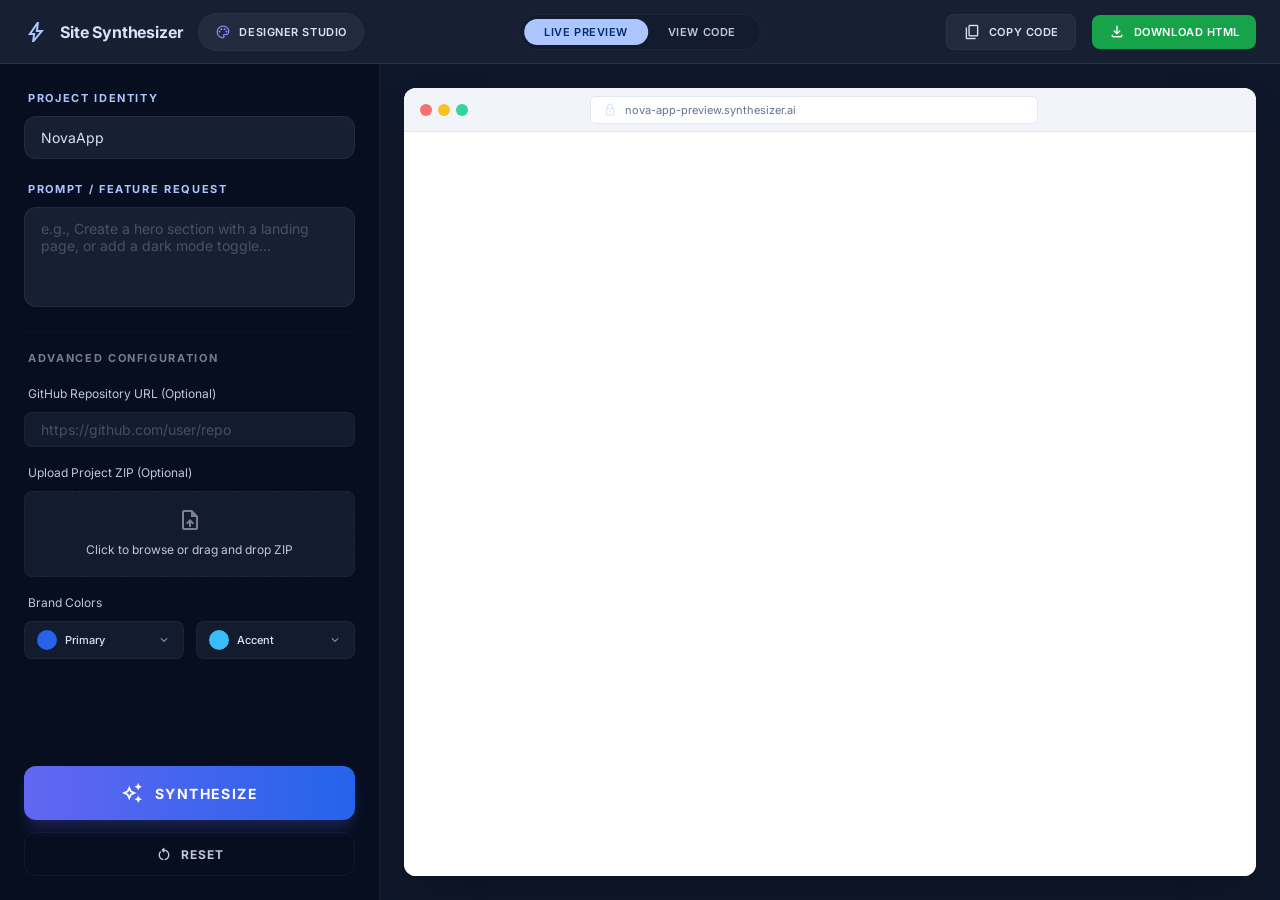
<file: frontend/index.html>
<!DOCTYPE html>
<html lang="en">
<head>
    <meta charset="utf-8"/>
    <meta content="width=device-width, initial-scale=1.0" name="viewport"/>
    <title>AI Site Synthesizer</title>
    <link href="https://fonts.googleapis.com/css2?family=Material+Symbols+Outlined:wght,FILL@100..700,0..1&amp;display=swap" rel="stylesheet"/>
    <link href="https://fonts.googleapis.com/css2?family=Inter:wght@400;500;600;700&amp;family=JetBrains+Mono:wght@400&amp;display=swap" rel="stylesheet"/>
    <link rel="stylesheet" href="./style1.css">
</head>
<body>

    <div id="mobile-blocker">
    <div class="blocker-card">
        <span class="material-symbols-outlined blocker-icon">desktop_windows</span>
        <h2>Desktop Only Interface</h2>
        <p>Site Synthesizer requires a minimum screen width of 1024px (Laptop/Desktop) to run the workspace efficiently.</p>
    </div>
</div>

    <!-- Header Navigation -->
    <header class="top-navbar">
        <div class="nav-left">
            <div class="brand">
                <span class="material-symbols-outlined" style="font-size: 24px;">bolt</span>
                <h1 class="brand-title">Site Synthesizer</h1>
            </div>
            <a href="designer.html" class="btn-studio">
                <span class="material-symbols-outlined" style="font-size: 16px; color: #818cf8;">palette</span>
                Designer Studio
            </a>
        </div>

        <div class="nav-center">
            <button type="button" class="tab-btn active" data-tab="live">Live Preview</button>
            <button type="button" class="tab-btn" data-tab="code">View Code</button>
        </div>

        <div class="nav-right">
            <button type="button" id="copy-code-btn" class="btn-action-sec">
                <span class="material-symbols-outlined">content_copy</span>
                Copy Code
            </button>
            <button type="button" id="download-btn" class="btn-export">
                <span class="material-symbols-outlined">download</span>
                Download HTML
            </button>
        </div>
    </header>

    <!-- Workspace Area -->
    <div class="main-container">
        <!-- Configuration Form Sidebar -->
        <aside class="sidebar">
            <form id="synthesizer-form" style="display: flex; flex-direction: column; gap: 24px; height: 100%;">
                <div class="section">
                    <div class="form-group">
                        <label class="label" for="company-name">Project Identity</label>
                        <input class="input-text" id="company-name" placeholder="Company/App Name..." type="text" value="NovaApp" required/>
                    </div>
                    <div class="form-group">
                        <label class="label" for="company-about">Prompt / Feature Request</label>
                        <textarea class="textarea-field" id="company-about" placeholder="e.g., Create a hero section with a landing page, or add a dark mode toggle..." required></textarea>
                    </div>
                </div>

                <div class="adv-config">
                    <label class="label muted">Advanced Configuration</label>
                    
                    <div class="form-group">
                        <span class="sub-label">GitHub Repository URL (Optional)</span>
                        <input class="input-text input-sm" id="github-url" placeholder="https://github.com/user/repo" type="url"/>
                    </div>

                    <div class="form-group">
                        <span class="sub-label">Upload Project ZIP (Optional)</span>
                        <div class="file-upload-wrapper">
                            <input type="file" id="project-zip" accept=".zip"/>
                            <div class="file-upload">
                                <span class="material-symbols-outlined icon">upload_file</span>
                                <span class="text">Click to browse or drag and drop ZIP</span>
                            </div>
                        </div>
                    </div>

                    <div class="form-group">
                        <span class="sub-label">Brand Colors</span>
                        <div class="color-grid">
                            <div class="color-picker-wrapper">
                                <input type="color" id="primary-color" value="#2563eb" onchange="document.getElementById('primary-swatch').style.backgroundColor = this.value"/>
                                <div class="color-picker-left">
                                    <div class="color-swatch" id="primary-swatch" style="background-color: #2563eb;"></div>
                                    <span class="color-label">Primary</span>
                                </div>
                                <span class="material-symbols-outlined" style="font-size: 14px; opacity: 0.6;">expand_more</span>
                            </div>

                            <div class="color-picker-wrapper">
                                <input type="color" id="secondary-color" value="#38bdf8" onchange="document.getElementById('accent-swatch').style.backgroundColor = this.value"/>
                                <div class="color-picker-left">
                                    <div class="color-swatch" id="accent-swatch" style="background-color: #38bdf8;"></div>
                                    <span class="color-label">Accent</span>
                                </div>
                                <span class="material-symbols-outlined" style="font-size: 14px; opacity: 0.6;">expand_more</span>
                            </div>
                        </div>
                    </div>
                </div>

                <div id="status-message" class="status-box hidden"></div>

                <div class="sidebar-actions">
                    <button type="submit" class="btn-primary">
                        <span class="material-symbols-outlined" style="font-size: 22px;">auto_awesome</span>
                        Synthesize
                    </button>
                    <button type="button" id="reset-btn" class="btn-secondary">
                        <span class="material-symbols-outlined" style="font-size: 18px;">restart_alt</span>
                        Reset
                    </button>
                </div>
            </form>
        </aside>

        <!-- Dynamic Output Canvas -->
        <main class="preview-area">
            <div class="preview-wrapper">
                <div class="preview-window">
                    <div class="preview-header">
                        <div class="window-controls">
                            <div class="window-dot dot-red"></div>
                            <div class="window-dot dot-yellow"></div>
                            <div class="window-dot dot-green"></div>
                        </div>
                        <div class="url-bar">
                            <span class="material-symbols-outlined" style="font-size: 14px;">lock</span>
                            <span class="url-text">nova-app-preview.synthesizer.ai</span>
                        </div>
                        <div style="width: 80px;"></div>
                    </div>

                    <div class="tab-content active" id="live-tab">
                        <iframe id="preview-frame" title="Live Preview"></iframe>
                    </div>

                    <div class="tab-content" id="code-tab">
                        <pre><code id="code-output"></code></pre>
                    </div>
                </div>
            </div>
        </main>
    </div>

    <script src="main.js"></script>
</body>
</html>
</file>
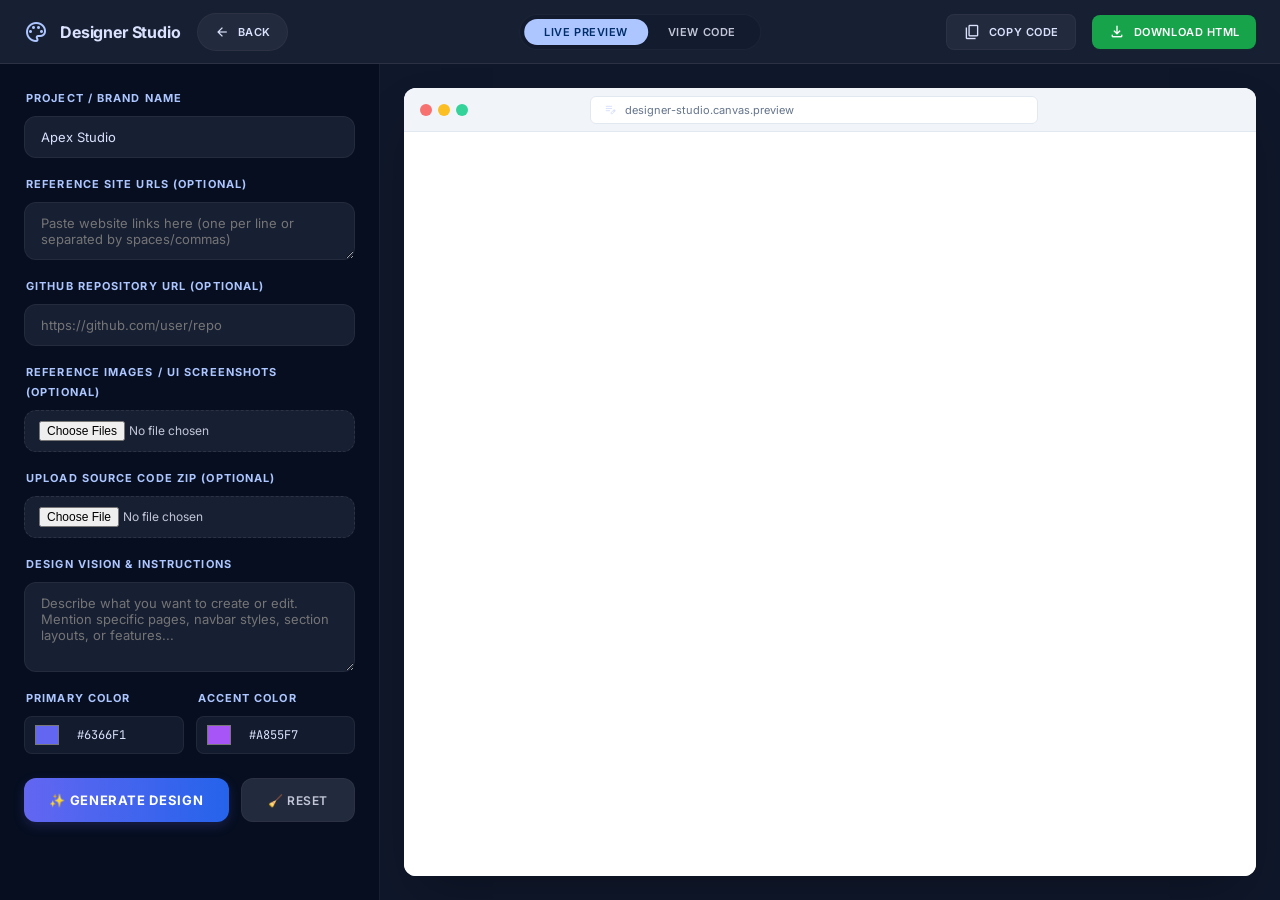
<file: frontend/designer.html>
<!DOCTYPE html>
<html lang="en">
<head>
    <meta charset="utf-8"/>
    <meta content="width=device-width, initial-scale=1.0" name="viewport"/>
    <title>Designer Studio - Site Synthesizer</title>
    <link href="https://fonts.googleapis.com/css2?family=Material+Symbols+Outlined:wght,FILL@100..700,0..1&amp;display=swap" rel="stylesheet"/>
    <link href="https://fonts.googleapis.com/css2?family=Inter:wght@400;500;600;700&amp;family=JetBrains+Mono:wght@400&amp;display=swap" rel="stylesheet"/>
    <link href="style.css" rel="stylesheet"/>
</head>
<body>


    <div id="mobile-blocker">
    <div class="blocker-card">
        <span class="material-symbols-outlined blocker-icon">desktop_windows</span>
        <h2>Desktop Only Interface</h2>
        <p>Site Synthesizer requires a minimum screen width of 1024px (Laptop/Desktop) to run the workspace efficiently.</p>
    </div>
</div>

    <header class="top-navbar">
        <div class="nav-left">
            <div class="brand">
                <span class="material-symbols-outlined" style="font-size: 24px;">palette</span>
                <h1 class="brand-title">Designer Studio</h1>
            </div>
            <a href="index.html" class="btn-back">
                <span class="material-symbols-outlined" style="font-size: 16px;">arrow_back</span>
                Back
            </a>
        </div>

        <div class="nav-center">
            <button type="button" class="tab-btn active" data-tab="live">Live Preview</button>
            <button type="button" class="tab-btn" data-tab="code">View Code</button>
        </div>

        <div class="nav-right">
            <button type="button" id="copy-code-btn" class="btn-action-sec">
                <span class="material-symbols-outlined">content_copy</span>
                Copy Code
            </button>
            <button type="button" id="download-btn" class="btn-export">
                <span class="material-symbols-outlined">download</span>
                Download HTML
            </button>
        </div>
    </header>

    <div class="app-container">
        <aside class="sidebar">
            <form id="designer-form">
                <div class="form-group">
                    <label for="company-name">Project / Brand Name</label>
                    <input type="text" id="company-name" value="Apex Studio" required>
                </div>

                <div class="form-group">
                    <label for="raw-links">Reference Site URLs (Optional)</label>
                    <textarea id="raw-links" rows="2" placeholder="Paste website links here (one per line or separated by spaces/commas)"></textarea>
                </div>

                <div class="form-group">
                    <label for="github-url">GitHub Repository URL (Optional)</label>
                    <input type="url" id="github-url" placeholder="https://github.com/user/repo">
                </div>

                <div class="form-group">
                    <label for="design-images">Reference Images / UI Screenshots (Optional)</label>
                    <input type="file" id="design-images" accept="image/*" multiple>
                </div>

                <div class="form-group">
                    <label for="project-zip">Upload Source Code ZIP (Optional)</label>
                    <input type="file" id="project-zip" accept=".zip">
                </div>

                <div class="form-group">
                    <label for="fusion-prompt">Design Vision & Instructions</label>
                    <textarea id="fusion-prompt" rows="4" placeholder="Describe what you want to create or edit. Mention specific pages, navbar styles, section layouts, or features..." required></textarea>
                </div>

                <div class="form-row">
                    <div class="form-group">
                        <label>Primary Color</label>
                        <div class="color-picker-input-group">
                            <input type="color" id="primary-color" value="#6366f1" oninput="document.getElementById('primary-hex').value = this.value">
                            <input type="text" id="primary-hex" class="color-hex-text" value="#6366f1" maxlength="7" oninput="if(/^#[0-9A-F]{6}$/i.test(this.value)) document.getElementById('primary-color').value = this.value">
                        </div>
                    </div>
                    <div class="form-group">
                        <label>Accent Color</label>
                        <div class="color-picker-input-group">
                            <input type="color" id="secondary-color" value="#a855f7" oninput="document.getElementById('accent-hex').value = this.value">
                            <input type="text" id="accent-hex" class="color-hex-text" value="#a855f7" maxlength="7" oninput="if(/^#[0-9A-F]{6}$/i.test(this.value)) document.getElementById('secondary-color').value = this.value">
                        </div>
                    </div>
                </div>

                <div class="button-group">
                    <button type="submit" class="btn-primary" style="flex: 2;">✨ Generate Design</button>
                    <button type="button" id="reset-btn" class="btn-secondary" style="flex: 1;">🧹 Reset</button>
                </div>
            </form>

            <div id="status-message" class="status-box hidden"></div>
        </aside>

        <main class="workspace">
            <div class="preview-window">
                <div class="preview-header-bar">
                    <div class="window-controls">
                        <div class="window-dot dot-red"></div>
                        <div class="window-dot dot-yellow"></div>
                        <div class="window-dot dot-green"></div>
                    </div>
                    <div class="url-bar">
                        <span class="material-symbols-outlined" style="font-size: 14px;">edit_note</span>
                        <span class="url-text">designer-studio.canvas.preview</span>
                    </div>
                    <div style="width: 80px;"></div>
                </div>

                <div class="tab-content active" id="live-tab">
                    <iframe id="preview-frame" title="Live Preview"></iframe>
                </div>

                <div class="tab-content" id="code-tab">
                    <pre><code id="code-output"></code></pre>
                </div>
            </div>
        </main>
    </div>

    <script src="designer.js"></script>
</body>
</html>
</file>
<file: frontend/style1.css>
:root {
            --background: #0b1326;
            --on-background: #dae2fd;
            --surface: #0b1326;
            --on-surface: #dae2fd;
            --surface-container-lowest: #060e20;
            --surface-container-low: #131b2e;
            --surface-container: #171f33;
            --surface-container-high: #222a3d;
            --surface-container-highest: #2d3449;
            --surface-variant: #2d3449;
            --on-surface-variant: #c2c6d6;
            --outline: #8c909f;
            --outline-variant: #424754;
            --primary: #adc6ff;
            --on-primary: #002e6a;
            
            --unit: 4px;
            --container-padding: 24px;
            --sidebar-width: 380px;
            --sidebar-min-width: 320px;
            
            --font-body: 'Inter', sans-serif;
            --font-code: 'JetBrains Mono', monospace;
            
            --radius-md: 0.25rem;
            --radius-lg: 0.5rem;
            --radius-xl: 0.75rem;
            --radius-full: 9999px;
        }

        * {
            box-sizing: border-box;
            margin: 0;
            padding: 0;
        }

        body {
            background-color: var(--background);
            color: var(--on-background);
            font-family: var(--font-body);
            font-size: 14px;
            line-height: 20px;
            height: 100vh;
            display: flex;
            flex-direction: column;
            overflow: hidden;
        }

        button {
            cursor: pointer;
            border: none;
            background: none;
            font-family: inherit;
        }

        input, textarea {
            font-family: inherit;
        }

        /* Top Bar */
        .top-navbar {
            background-color: var(--surface-container);
            height: 64px;
            width: 100%;
            border-bottom: 1px solid rgba(66, 71, 84, 0.5);
            display: flex;
            justify-content: space-between;
            align-items: center;
            padding: 0 var(--container-padding);
            flex-shrink: 0;
            z-index: 50;
            position: relative;
        }

        .nav-left, .nav-right {
            display: flex;
            align-items: center;
            gap: 16px;
        }

        .brand {
            display: flex;
            align-items: center;
            gap: 12px;
            color: var(--primary);
        }

        .brand-title {
            font-size: 16px;
            font-weight: 700;
            color: var(--on-surface);
            letter-spacing: -0.01em;
        }

        .btn-studio {
            background-color: var(--surface-container-high);
            color: var(--on-surface);
            font-size: 11px;
            font-weight: 600;
            text-transform: uppercase;
            letter-spacing: 0.05em;
            border-radius: var(--radius-full);
            padding: 8px 16px;
            display: flex;
            align-items: center;
            gap: 8px;
            border: 1px solid rgba(66, 71, 84, 0.3);
            transition: all 0.2s;
            text-decoration: none;
        }
        .btn-studio:hover {
            background-color: var(--surface-container-highest);
        }

        .nav-center {
            position: absolute;
            left: 50%;
            transform: translateX(-50%);
            display: flex;
            align-items: center;
            background-color: var(--surface-container-low);
            border-radius: var(--radius-full);
            padding: 4px;
            border: 1px solid rgba(66, 71, 84, 0.2);
        }

        .tab-btn {
            font-size: 11px;
            font-weight: 600;
            text-transform: uppercase;
            letter-spacing: 0.05em;
            border-radius: var(--radius-full);
            padding: 6px 20px;
            transition: all 0.2s;
            color: var(--on-surface-variant);
        }
        .tab-btn:hover {
            color: var(--on-surface);
            background-color: rgba(45, 52, 73, 0.5);
        }
        .tab-btn.active {
            background-color: var(--primary);
            color: var(--on-primary);
            box-shadow: 0 1px 2px rgba(0,0,0,0.1);
        }

        .btn-export {
            background-color: #16a34a;
            color: white;
            font-size: 11px;
            font-weight: 600;
            text-transform: uppercase;
            letter-spacing: 0.05em;
            border-radius: var(--radius-lg);
            padding: 8px 16px;
            display: flex;
            align-items: center;
            gap: 8px;
            transition: all 0.2s;
            box-shadow: 0 1px 2px rgba(20, 83, 45, 0.2);
        }
        .btn-export:hover {
            background-color: #15803d;
        }

        .btn-action-sec {
            background-color: var(--surface-container-high);
            color: var(--on-surface);
            font-size: 11px;
            font-weight: 600;
            text-transform: uppercase;
            letter-spacing: 0.05em;
            border-radius: var(--radius-lg);
            padding: 8px 16px;
            display: flex;
            align-items: center;
            gap: 8px;
            border: 1px solid rgba(66, 71, 84, 0.3);
            transition: all 0.2s;
        }
        .btn-action-sec:hover {
            background-color: var(--surface-container-highest);
        }

        /* Main Workspace Structure */
        .main-container {
            display: flex;
            flex: 1;
            overflow: hidden;
        }

        .sidebar {
            width: var(--sidebar-width);
            min-width: var(--sidebar-min-width);
            background-color: var(--surface-container-lowest);
            border-right: 1px solid rgba(66, 71, 84, 0.3);
            overflow-y: auto;
            padding: 24px;
            display: flex;
            flex-direction: column;
            gap: 24px;
            z-index: 10;
        }

        .section {
            display: flex;
            flex-direction: column;
            gap: 20px;
        }

        .form-group {
            display: flex;
            flex-direction: column;
            gap: 8px;
        }

        .label {
            font-size: 11px;
            font-weight: 700;
            color: var(--primary);
            text-transform: uppercase;
            letter-spacing: 0.15em;
            margin-left: 4px;
        }
        .label.muted {
            color: rgba(194, 198, 214, 0.6);
        }
        .sub-label {
            font-size: 12px;
            color: var(--on-surface-variant);
            padding: 0 4px;
        }

        .input-text, .textarea-field {
            width: 100%;
            background-color: var(--surface-container);
            border: 1px solid rgba(66, 71, 84, 0.3);
            border-radius: var(--radius-xl);
            padding: 12px 16px;
            color: var(--on-surface);
            font-size: 14px;
            transition: all 0.2s;
        }
        .input-text:focus, .textarea-field:focus {
            outline: none;
            border-color: rgba(173, 198, 255, 0.5);
            box-shadow: 0 0 0 2px rgba(173, 198, 255, 0.2);
        }
        .input-text::placeholder, .textarea-field::placeholder {
            color: rgba(194, 198, 214, 0.3);
        }
        
        .textarea-field {
            resize: none;
            min-height: 100px;
        }

        .adv-config {
            display: flex;
            flex-direction: column;
            gap: 16px;
            padding-top: 16px;
            border-top: 1px solid rgba(66, 71, 84, 0.1);
        }

        .input-sm {
            background-color: var(--surface-container-low);
            border: 1px solid rgba(66, 71, 84, 0.2);
            border-radius: var(--radius-lg);
            padding: 8px 16px;
        }

        .file-upload-wrapper {
            position: relative;
        }
        .file-upload-wrapper input[type="file"] {
            position: absolute;
            inset: 0;
            opacity: 0;
            cursor: pointer;
            width: 100%;
            height: 100%;
        }

        .file-upload {
            border: 1px dashed rgba(66, 71, 84, 0.3);
            border-radius: var(--radius-lg);
            padding: 16px;
            display: flex;
            flex-direction: column;
            align-items: center;
            justify-content: center;
            gap: 8px;
            background-color: var(--surface-container-low);
            transition: background-color 0.2s;
        }
        .file-upload-wrapper:hover .file-upload {
            background-color: rgba(45, 52, 73, 0.2);
        }
        .file-upload .icon {
            font-size: 24px;
            color: rgba(194, 198, 214, 0.6);
            transition: color 0.2s;
        }
        .file-upload-wrapper:hover .file-upload .icon {
            color: rgba(173, 198, 255, 0.8);
        }
        .file-upload .text {
            font-size: 12px;
            color: var(--on-surface-variant);
            text-align: center;
        }

        .color-grid {
            display: grid;
            grid-template-columns: 1fr 1fr;
            gap: 12px;
        }

        .color-picker-wrapper {
            display: flex;
            align-items: center;
            justify-content: space-between;
            background-color: var(--surface-container-low);
            border: 1px solid rgba(66, 71, 84, 0.2);
            border-radius: var(--radius-lg);
            padding: 8px 12px;
            position: relative;
        }
        .color-picker-wrapper input[type="color"] {
            position: absolute;
            left: 8px;
            width: 20px;
            height: 20px;
            opacity: 0;
            cursor: pointer;
        }
        .color-picker-left {
            display: flex;
            align-items: center;
            gap: 8px;
        }
        .color-swatch {
            width: 20px;
            height: 20px;
            border-radius: var(--radius-full);
            box-shadow: 0 1px 2px rgba(0,0,0,0.1);
            pointer-events: none;
        }

        .color-label {
            font-size: 11px;
            font-weight: 500;
            color: var(--on-surface);
        }

        .sidebar-actions {
            margin-top: auto;
            padding-top: 24px;
            display: flex;
            flex-direction: column;
            gap: 12px;
        }

        .btn-primary {
            width: 100%;
            background: linear-gradient(to right, #6366f1, #2563eb);
            color: white;
            font-weight: 700;
            font-size: 14px;
            text-transform: uppercase;
            letter-spacing: 0.1em;
            border-radius: var(--radius-xl);
            padding: 16px;
            display: flex;
            justify-content: center;
            align-items: center;
            gap: 12px;
            box-shadow: 0 10px 15px -3px rgba(99, 102, 241, 0.25);
            transition: all 0.2s;
        }
        .btn-primary:hover {
            filter: brightness(1.1);
        }
        .btn-primary:active {
            transform: scale(0.98);
        }
        
        .btn-secondary {
            width: 100%;
            background: transparent;
            border: 1px solid rgba(66, 71, 84, 0.2);
            color: var(--on-surface-variant);
            font-weight: 700;
            font-size: 12px;
            text-transform: uppercase;
            letter-spacing: 0.1em;
            border-radius: var(--radius-xl);
            padding: 12px;
            display: flex;
            justify-content: center;
            align-items: center;
            gap: 8px;
            transition: all 0.2s;
        }
        .btn-secondary:hover {
            color: var(--on-surface);
            background-color: rgba(45, 52, 73, 0.3);
        }

        .status-box {
            padding: 12px;
            border-radius: var(--radius-lg);
            font-size: 12px;
            line-height: 1.4;
        }
        .status-box.info {
            background: rgba(37, 99, 235, 0.15);
            border: 1px solid rgba(147, 197, 253, 0.3);
            color: #93c5fd;
        }
        .status-box.success {
            background: rgba(22, 163, 74, 0.15);
            border: 1px solid rgba(134, 239, 172, 0.3);
            color: #86efac;
        }
        .status-box.error {
            background: rgba(220, 38, 38, 0.15);
            border: 1px solid rgba(252, 165, 165, 0.3);
            color: #fca5a5;
        }
        .hidden {
            display: none;
        }

        /* Preview Display */
        .preview-area {
            flex: 1;
            background-color: #0f172a;
            position: relative;
        }
        .preview-wrapper {
            position: absolute;
            inset: 0;
            padding: 24px;
            display: flex;
            flex-direction: column;
        }
        .preview-window {
            width: 100%;
            height: 100%;
            background-color: white;
            border-radius: 0.75rem;
            box-shadow: 0 25px 50px -12px rgba(0, 0, 0, 0.25);
            overflow: hidden;
            display: flex;
            flex-direction: column;
        }
        .preview-header {
            height: 44px;
            background-color: #f1f5f9;
            border-bottom: 1px solid #e2e8f0;
            display: flex;
            align-items: center;
            padding: 0 16px;
            gap: 16px;
        }
        .window-controls {
            display: flex;
            gap: 6px;
        }
        .window-dot {
            width: 12px;
            height: 12px;
            border-radius: 50%;
        }
        .dot-red { background-color: #f87171; }
        .dot-yellow { background-color: #fbbf24; }
        .dot-green { background-color: #34d399; }
        
        .url-bar {
            flex: 1;
            max-width: 448px;
            background-color: white;
            border: 1px solid #e2e8f0;
            border-radius: 6px;
            height: 28px;
            display: flex;
            align-items: center;
            padding: 0 12px;
            gap: 8px;
            margin: 0 auto;
        }
        .url-text {
            font-size: 11px;
            color: #64748b;
            white-space: nowrap;
            overflow: hidden;
            text-overflow: ellipsis;
        }
        
        .tab-content {
            display: none;
            flex: 1;
            height: 100%;
            width: 100%;
        }
        .tab-content.active {
            display: block;
        }

        #preview-frame {
            width: 100%;
            height: 100%;
            border: none;
            background-color: white;
        }

        #code-tab {
            padding: 16px;
            overflow-y: auto;
            background-color: #060e20;
        }

        #code-output {
            font-family: var(--font-code);
            font-size: 13px;
            color: #38bdf8;
            white-space: pre-wrap;
            word-break: break-all;
        }
        
        .material-symbols-outlined {
            font-size: 18px;
        }
        /* Hidden by default on desktop screens */
#mobile-blocker {
    display: none;
}

/* Enforce Laptop/Desktop screen size (min-width: 1024px) */
@media screen and (max-width: 1023px) {
    body {
        overflow: hidden;
    }

    /* Hide workspace UI */
    .top-navbar, 
    .main-container {
        display: none !important;
    }

    /* Show Mobile Blocker Overlay */
    #mobile-blocker {
        display: flex;
        position: fixed;
        inset: 0;
        background-color: var(--background, #0b1326);
        color: var(--on-background, #dae2fd);
        z-index: 9999;
        align-items: center;
        justify-content: center;
        padding: 24px;
        text-align: center;
    }

    .blocker-card {
        background-color: var(--surface-container, #171f33);
        border: 1px solid rgba(66, 71, 84, 0.4);
        padding: 32px 24px;
        border-radius: 16px;
        max-width: 400px;
        box-shadow: 0 20px 25px -5px rgba(0, 0, 0, 0.5);
    }

    .blocker-icon {
        font-size: 56px !important;
        color: var(--primary, #adc6ff);
        margin-bottom: 16px;
    }

    .blocker-card h2 {
        font-size: 20px;
        margin-bottom: 12px;
    }

    .blocker-card p {
        font-size: 14px;
        color: var(--on-surface-variant, #c2c6d6);
        line-height: 1.5;
    }
}
</file>
<file: frontend/style.css>
:root {
    --background: #0b1326;
    --on-background: #dae2fd;
    --surface: #0b1326;
    --on-surface: #dae2fd;
    --surface-container-lowest: #060e20;
    --surface-container-low: #131b2e;
    --surface-container: #171f33;
    --surface-container-high: #222a3d;
    --surface-container-highest: #2d3449;
    --on-surface-variant: #c2c6d6;
    --outline: #8c909f;
    --outline-variant: #424754;
    --primary: #adc6ff;
    --on-primary: #002e6a;
    
    --sidebar-width: 380px;
    --sidebar-min-width: 320px;
    
    --font-body: 'Inter', sans-serif;
    --font-code: 'JetBrains Mono', monospace;
    
    --radius-md: 0.25rem;
    --radius-lg: 0.5rem;
    --radius-xl: 0.75rem;
    --radius-full: 9999px;
}

* {
    box-sizing: border-box;
    margin: 0;
    padding: 0;
}

body {
    background-color: var(--background);
    color: var(--on-background);
    font-family: var(--font-body);
    font-size: 14px;
    line-height: 20px;
    height: 100vh;
    display: flex;
    flex-direction: column;
    overflow: hidden;
}

button {
    cursor: pointer;
    border: none;
    background: none;
    font-family: inherit;
}

input, textarea, select {
    font-family: inherit;
}

/* Top Navigation Bar */
.top-navbar {
    background-color: var(--surface-container);
    height: 64px;
    width: 100%;
    border-bottom: 1px solid rgba(66, 71, 84, 0.5);
    display: flex;
    justify-content: space-between;
    align-items: center;
    padding: 0 24px;
    flex-shrink: 0;
    z-index: 50;
    position: relative;
}

.nav-left, .nav-right {
    display: flex;
    align-items: center;
    gap: 16px;
}

.brand {
    display: flex;
    align-items: center;
    gap: 12px;
    color: var(--primary);
}

.brand-title {
    font-size: 16px;
    font-weight: 700;
    color: var(--on-surface);
    letter-spacing: -0.01em;
}

.btn-back {
    background-color: var(--surface-container-high);
    color: var(--on-surface);
    font-size: 11px;
    font-weight: 600;
    text-transform: uppercase;
    letter-spacing: 0.05em;
    border-radius: var(--radius-full);
    padding: 8px 16px;
    display: flex;
    align-items: center;
    gap: 8px;
    border: 1px solid rgba(66, 71, 84, 0.3);
    transition: all 0.2s;
    text-decoration: none;
}
.btn-back:hover {
    background-color: var(--surface-container-highest);
}

.nav-center {
    position: absolute;
    left: 50%;
    transform: translateX(-50%);
    display: flex;
    align-items: center;
    background-color: var(--surface-container-low);
    border-radius: var(--radius-full);
    padding: 4px;
    border: 1px solid rgba(66, 71, 84, 0.2);
}

.tab-btn {
    font-size: 11px;
    font-weight: 600;
    text-transform: uppercase;
    letter-spacing: 0.05em;
    border-radius: var(--radius-full);
    padding: 6px 20px;
    transition: all 0.2s;
    color: var(--on-surface-variant);
}
.tab-btn:hover {
    color: var(--on-surface);
    background-color: rgba(45, 52, 73, 0.5);
}
.tab-btn.active {
    background-color: var(--primary);
    color: var(--on-primary);
    box-shadow: 0 1px 2px rgba(0,0,0,0.1);
}

.btn-export {
    background-color: #16a34a;
    color: white;
    font-size: 11px;
    font-weight: 600;
    text-transform: uppercase;
    letter-spacing: 0.05em;
    border-radius: var(--radius-lg);
    padding: 8px 16px;
    display: flex;
    align-items: center;
    gap: 8px;
    transition: all 0.2s;
    box-shadow: 0 1px 2px rgba(20, 83, 45, 0.2);
}
.btn-export:hover {
    background-color: #15803d;
}

.btn-action-sec {
    background-color: var(--surface-container-high);
    color: var(--on-surface);
    font-size: 11px;
    font-weight: 600;
    text-transform: uppercase;
    letter-spacing: 0.05em;
    border-radius: var(--radius-lg);
    padding: 8px 16px;
    display: flex;
    align-items: center;
    gap: 8px;
    border: 1px solid rgba(66, 71, 84, 0.3);
    transition: all 0.2s;
}
.btn-action-sec:hover {
    background-color: var(--surface-container-highest);
}

/* Workspace Main Layout */
.app-container {
    display: flex;
    flex: 1;
    overflow: hidden;
}

.sidebar {
    width: var(--sidebar-width);
    min-width: var(--sidebar-min-width);
    background-color: var(--surface-container-lowest);
    border-right: 1px solid rgba(66, 71, 84, 0.3);
    overflow-y: auto;
    padding: 24px;
    display: flex;
    flex-direction: column;
    gap: 20px;
    z-index: 10;
}

.form-group {
    display: flex;
    flex-direction: column;
    gap: 8px;
    margin-bottom: 16px;
}

.form-row {
    display: grid;
    grid-template-columns: 1fr 1fr;
    gap: 12px;
}

label {
    font-size: 11px;
    font-weight: 700;
    color: var(--primary);
    text-transform: uppercase;
    letter-spacing: 0.1em;
    margin-left: 2px;
}

input[type="text"], 
input[type="url"], 
textarea {
    width: 100%;
    background-color: var(--surface-container);
    border: 1px solid rgba(66, 71, 84, 0.3);
    border-radius: var(--radius-xl);
    padding: 12px 16px;
    color: var(--on-surface);
    font-size: 13px;
    transition: all 0.2s;
}

input[type="file"] {
    width: 100%;
    background-color: var(--surface-container);
    border: 1px dashed rgba(66, 71, 84, 0.5);
    border-radius: var(--radius-xl);
    padding: 10px 14px;
    color: var(--on-surface-variant);
    font-size: 12px;
    cursor: pointer;
}

input:focus, textarea:focus {
    outline: none;
    border-color: rgba(173, 198, 255, 0.5);
    box-shadow: 0 0 0 2px rgba(173, 198, 255, 0.2);
}

textarea {
    resize: vertical;
}

/* Dynamic Hex Input + Color Picker Styling */
.color-picker-input-group {
    display: flex;
    align-items: center;
    background-color: var(--surface-container-low);
    border: 1px solid rgba(66, 71, 84, 0.3);
    border-radius: var(--radius-lg);
    padding: 4px 8px;
    gap: 8px;
}

.color-picker-input-group input[type="color"] {
    width: 28px;
    height: 28px;
    border: none;
    background: none;
    cursor: pointer;
    flex-shrink: 0;
}

.color-hex-text {
    width: 100% !important;
    padding: 4px 8px !important;
    background: transparent !important;
    border: none !important;
    font-family: var(--font-code);
    font-size: 12px !important;
    color: var(--on-surface) !important;
    text-transform: uppercase;
}

.button-group {
    display: flex;
    gap: 12px;
    margin-top: 8px;
}

.btn-primary {
    background: linear-gradient(to right, #6366f1, #2563eb);
    color: white;
    font-weight: 700;
    font-size: 13px;
    text-transform: uppercase;
    letter-spacing: 0.05em;
    border-radius: var(--radius-xl);
    padding: 14px;
    display: flex;
    justify-content: center;
    align-items: center;
    gap: 8px;
    box-shadow: 0 4px 12px rgba(99, 102, 241, 0.2);
    transition: all 0.2s;
}
.btn-primary:hover {
    filter: brightness(1.1);
}

.btn-secondary {
    background-color: var(--surface-container-high);
    border: 1px solid rgba(66, 71, 84, 0.3);
    color: var(--on-surface-variant);
    font-weight: 600;
    font-size: 12px;
    text-transform: uppercase;
    letter-spacing: 0.05em;
    border-radius: var(--radius-xl);
    padding: 12px;
    display: flex;
    justify-content: center;
    align-items: center;
    gap: 6px;
    transition: all 0.2s;
}
.btn-secondary:hover {
    color: var(--on-surface);
    background-color: var(--surface-container-highest);
}

.status-box {
    padding: 12px;
    border-radius: var(--radius-lg);
    font-size: 12px;
    line-height: 1.4;
    margin-top: 12px;
}
.status-box.info {
    background: rgba(37, 99, 235, 0.15);
    border: 1px solid rgba(147, 197, 253, 0.3);
    color: #93c5fd;
}
.status-box.success {
    background: rgba(22, 163, 74, 0.15);
    border: 1px solid rgba(134, 239, 172, 0.3);
    color: #86efac;
}
.status-box.error {
    background: rgba(220, 38, 38, 0.15);
    border: 1px solid rgba(252, 165, 165, 0.3);
    color: #fca5a5;
}
.hidden {
    display: none;
}

/* Canvas / Preview Display */
.workspace {
    flex: 1;
    background-color: #0f172a;
    position: relative;
    padding: 24px;
    display: flex;
    flex-direction: column;
}

.preview-window {
    width: 100%;
    height: 100%;
    background-color: white;
    border-radius: var(--radius-xl);
    box-shadow: 0 25px 50px -12px rgba(0, 0, 0, 0.25);
    overflow: hidden;
    display: flex;
    flex-direction: column;
}

.preview-header-bar {
    height: 44px;
    background-color: #f1f5f9;
    border-bottom: 1px solid #e2e8f0;
    display: flex;
    align-items: center;
    padding: 0 16px;
    gap: 16px;
}
.window-controls {
    display: flex;
    gap: 6px;
}
.window-dot {
    width: 12px;
    height: 12px;
    border-radius: 50%;
}
.dot-red { background-color: #f87171; }
.dot-yellow { background-color: #fbbf24; }
.dot-green { background-color: #34d399; }

.url-bar {
    flex: 1;
    max-width: 448px;
    background-color: white;
    border: 1px solid #e2e8f0;
    border-radius: 6px;
    height: 28px;
    display: flex;
    align-items: center;
    padding: 0 12px;
    gap: 8px;
    margin: 0 auto;
}
.url-text {
    font-size: 11px;
    color: #64748b;
}

.tab-content {
    display: none;
    flex: 1;
    height: 100%;
    width: 100%;
}
.tab-content.active {
    display: block;
}

#preview-frame, #designer-canvas {
    width: 100%;
    height: 100%;
    border: none;
    background-color: white;
}

#code-tab {
    padding: 16px;
    overflow-y: auto;
    background-color: #060e20;
}

#code-output {
    font-family: var(--font-code);
    font-size: 13px;
    color: #38bdf8;
    white-space: pre-wrap;
    word-break: break-all;
}

.material-symbols-outlined {
    font-size: 18px;
}
/* Hidden by default on desktop screens */
#mobile-blocker {
    display: none;
}

/* Enforce Laptop/Desktop screen size (min-width: 1024px) */
@media screen and (max-width: 1023px) {
    body {
        overflow: hidden;
    }

    /* Hide workspace UI */
    .top-navbar, 
    .main-container {
        display: none !important;
    }

    /* Show Mobile Blocker Overlay */
    #mobile-blocker {
        display: flex;
        position: fixed;
        inset: 0;
        background-color: var(--background, #0b1326);
        color: var(--on-background, #dae2fd);
        z-index: 9999;
        align-items: center;
        justify-content: center;
        padding: 24px;
        text-align: center;
    }

    .blocker-card {
        background-color: var(--surface-container, #171f33);
        border: 1px solid rgba(66, 71, 84, 0.4);
        padding: 32px 24px;
        border-radius: 16px;
        max-width: 400px;
        box-shadow: 0 20px 25px -5px rgba(0, 0, 0, 0.5);
    }

    .blocker-icon {
        font-size: 56px !important;
        color: var(--primary, #adc6ff);
        margin-bottom: 16px;
    }

    .blocker-card h2 {
        font-size: 20px;
        margin-bottom: 12px;
    }

    .blocker-card p {
        font-size: 14px;
        color: var(--on-surface-variant, #c2c6d6);
        line-height: 1.5;
    }
}
</file>
